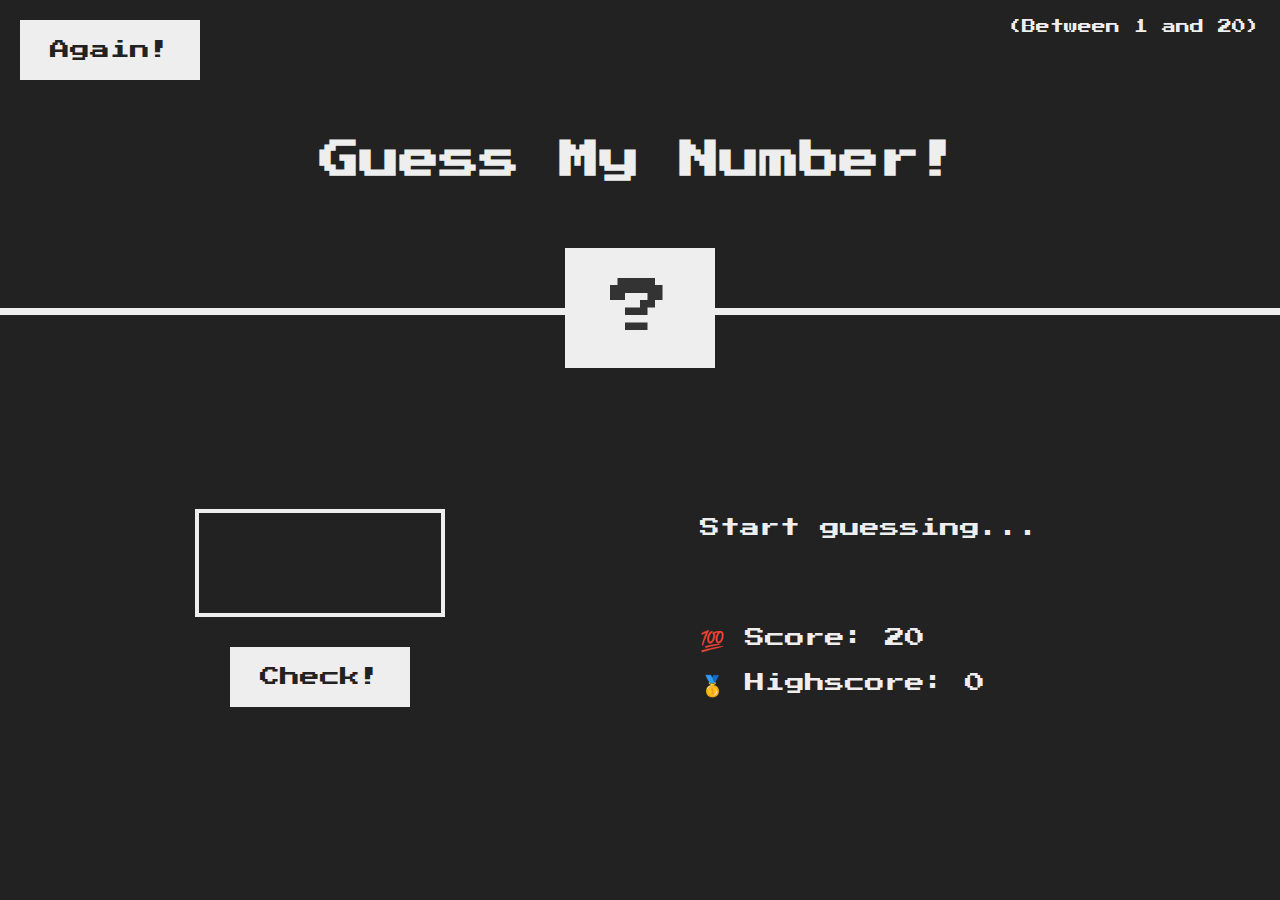
<file: projects/javascript/javascript-game-1/final/index.html>
<!DOCTYPE html>
<html lang="en">
  <head>
    <meta charset="UTF-8" />
    <meta name="viewport" content="width=device-width, initial-scale=1.0" />
    <meta http-equiv="X-UA-Compatible" content="ie=edge" />
    <link rel="stylesheet" href="style.css" />
    <title>Guess My Number!</title>
  </head>
  <body>
    <header>
      <h1>Guess My Number!</h1>
      <p class="between">(Between 1 and 20)</p>
      <button class="btn again">Again!</button>
      <div class="number">?</div>
    </header>
    <main>
      <section class="left">
        <input type="number" class="guess" />
        <button class="btn check">Check!</button>
      </section>
      <section class="right">
        <p class="message">Start guessing...</p>
        <p class="label-score">💯 Score: <span class="score">20</span></p>
        <p class="label-highscore">
          🥇 Highscore: <span class="highscore">0</span>
        </p>
      </section>
    </main>
    <script src="script.js"></script>
  </body>
</html>
</file>
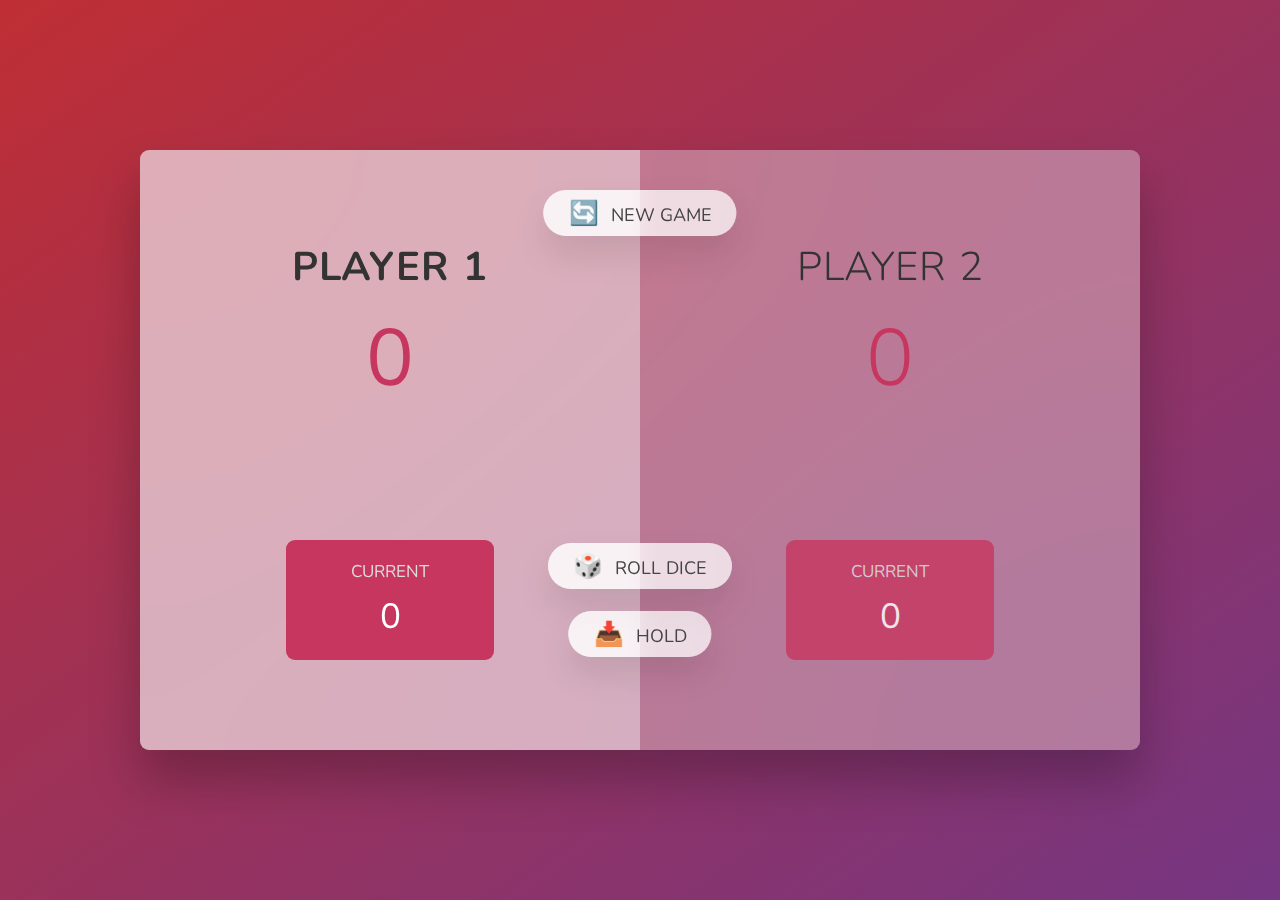
<file: projects/javascript/javascript-game-2/final/index.html>
<!DOCTYPE html>
<html lang="en">
  <head>
    <meta charset="UTF-8" />
    <meta name="viewport" content="width=device-width, initial-scale=1.0" />
    <meta http-equiv="X-UA-Compatible" content="ie=edge" />
    <link rel="stylesheet" href="style.css" />
    <title>Pig Game</title>
  </head>
  <body>
    <main>
      <section class="player player--0 player--active">
        <h2 class="name" id="name--0">Player 1</h2>
        <p class="score" id="score--0">43</p>
        <div class="current">
          <p class="current-label">Current</p>
          <p class="current-score" id="current--0">0</p>
        </div>
      </section>
      <section class="player player--1">
        <h2 class="name" id="name--1">Player 2</h2>
        <p class="score" id="score--1">24</p>
        <div class="current">
          <p class="current-label">Current</p>
          <p class="current-score" id="current--1">0</p>
        </div>
      </section>

      <img src="dice-5.png" alt="Playing dice" class="dice" />
      <button class="btn btn--new">🔄 New game</button>
      <button class="btn btn--roll">🎲 Roll dice</button>
      <button class="btn btn--hold">📥 Hold</button>
    </main>
    <script src="script.js"></script>
  </body>
</html>
</file>
<file: projects/javascript/javascript-game-1/final/style.css>
@import url('https://fonts.googleapis.com/css?family=Press+Start+2P&display=swap');

* {
  margin: 0;
  padding: 0;
  box-sizing: inherit;
}

html {
  font-size: 62.5%;
  box-sizing: border-box;
}

body {
  font-family: 'Press Start 2P', sans-serif;
  color: #eee;
  background-color: #222;
  /* background-color: #60b347; */
}

/* LAYOUT */
header {
  position: relative;
  height: 35vh;
  border-bottom: 7px solid #eee;
}

main {
  height: 65vh;
  color: #eee;
  display: flex;
  align-items: center;
  justify-content: space-around;
}

.left {
  width: 52rem;
  display: flex;
  flex-direction: column;
  align-items: center;
}

.right {
  width: 52rem;
  font-size: 2rem;
}

/* ELEMENTS STYLE */
h1 {
  font-size: 4rem;
  text-align: center;
  position: absolute;
  width: 100%;
  top: 52%;
  left: 50%;
  transform: translate(-50%, -50%);
}

.number {
  background: #eee;
  color: #333;
  font-size: 6rem;
  width: 15rem;
  padding: 3rem 0rem;
  text-align: center;
  position: absolute;
  bottom: 0;
  left: 50%;
  transform: translate(-50%, 50%);
}

.between {
  font-size: 1.4rem;
  position: absolute;
  top: 2rem;
  right: 2rem;
}

.again {
  position: absolute;
  top: 2rem;
  left: 2rem;
}

.guess {
  background: none;
  border: 4px solid #eee;
  font-family: inherit;
  color: inherit;
  font-size: 5rem;
  padding: 2.5rem;
  width: 25rem;
  text-align: center;
  display: block;
  margin-bottom: 3rem;
}

.btn {
  border: none;
  background-color: #eee;
  color: #222;
  font-size: 2rem;
  font-family: inherit;
  padding: 2rem 3rem;
  cursor: pointer;
}

.btn:hover {
  background-color: #ccc;
}

.message {
  margin-bottom: 8rem;
  height: 3rem;
}

.label-score {
  margin-bottom: 2rem;
}
</file>
<file: projects/javascript/javascript-game-2/final/style.css>
@import url('https://fonts.googleapis.com/css2?family=Nunito&display=swap');

* {
  margin: 0;
  padding: 0;
  box-sizing: inherit;
}

html {
  font-size: 62.5%;
  box-sizing: border-box;
}

body {
  font-family: 'Nunito', sans-serif;
  font-weight: 400;
  height: 100vh;
  color: #333;
  background-image: linear-gradient(to top left, #753682 0%, #bf2e34 100%);
  display: flex;
  align-items: center;
  justify-content: center;
}

/* LAYOUT */
main {
  position: relative;
  width: 100rem;
  height: 60rem;
  background-color: rgba(255, 255, 255, 0.35);
  backdrop-filter: blur(200px);
  filter: blur();
  box-shadow: 0 3rem 5rem rgba(0, 0, 0, 0.25);
  border-radius: 9px;
  overflow: hidden;
  display: flex;
}

.player {
  flex: 50%;
  padding: 9rem;
  display: flex;
  flex-direction: column;
  align-items: center;
  transition: all 0.75s;
}

/* ELEMENTS */
.name {
  position: relative;
  font-size: 4rem;
  text-transform: uppercase;
  letter-spacing: 1px;
  word-spacing: 2px;
  font-weight: 300;
  margin-bottom: 1rem;
}

.score {
  font-size: 8rem;
  font-weight: 300;
  color: #c7365f;
  margin-bottom: auto;
}

.player--active {
  background-color: rgba(255, 255, 255, 0.4);
}
.player--active .name {
  font-weight: 700;
}
.player--active .score {
  font-weight: 400;
}

.player--active .current {
  opacity: 1;
}

.current {
  background-color: #c7365f;
  opacity: 0.8;
  border-radius: 9px;
  color: #fff;
  width: 65%;
  padding: 2rem;
  text-align: center;
  transition: all 0.75s;
}

.current-label {
  text-transform: uppercase;
  margin-bottom: 1rem;
  font-size: 1.7rem;
  color: #ddd;
}

.current-score {
  font-size: 3.5rem;
}

/* ABSOLUTE POSITIONED ELEMENTS */
.btn {
  position: absolute;
  left: 50%;
  transform: translateX(-50%);
  color: #444;
  background: none;
  border: none;
  font-family: inherit;
  font-size: 1.8rem;
  text-transform: uppercase;
  cursor: pointer;
  font-weight: 400;
  transition: all 0.2s;

  background-color: white;
  background-color: rgba(255, 255, 255, 0.6);
  backdrop-filter: blur(10px);

  padding: 0.7rem 2.5rem;
  border-radius: 50rem;
  box-shadow: 0 1.75rem 3.5rem rgba(0, 0, 0, 0.1);
}

.btn::first-letter {
  font-size: 2.4rem;
  display: inline-block;
  margin-right: 0.7rem;
}

.btn--new {
  top: 4rem;
}
.btn--roll {
  top: 39.3rem;
}
.btn--hold {
  top: 46.1rem;
}

.btn:active {
  transform: translate(-50%, 3px);
  box-shadow: 0 1rem 2rem rgba(0, 0, 0, 0.15);
}

.btn:focus {
  outline: none;
}

.dice {
  position: absolute;
  left: 50%;
  top: 16.5rem;
  transform: translateX(-50%);
  height: 10rem;
  box-shadow: 0 2rem 5rem rgba(0, 0, 0, 0.2);
}

.player--winner {
  background-color: #2f2f2f;
}

.player--winner .name {
  font-weight: 700;
  color: #c7365f;
}

.hidden {
  display: none;
}
</file>
